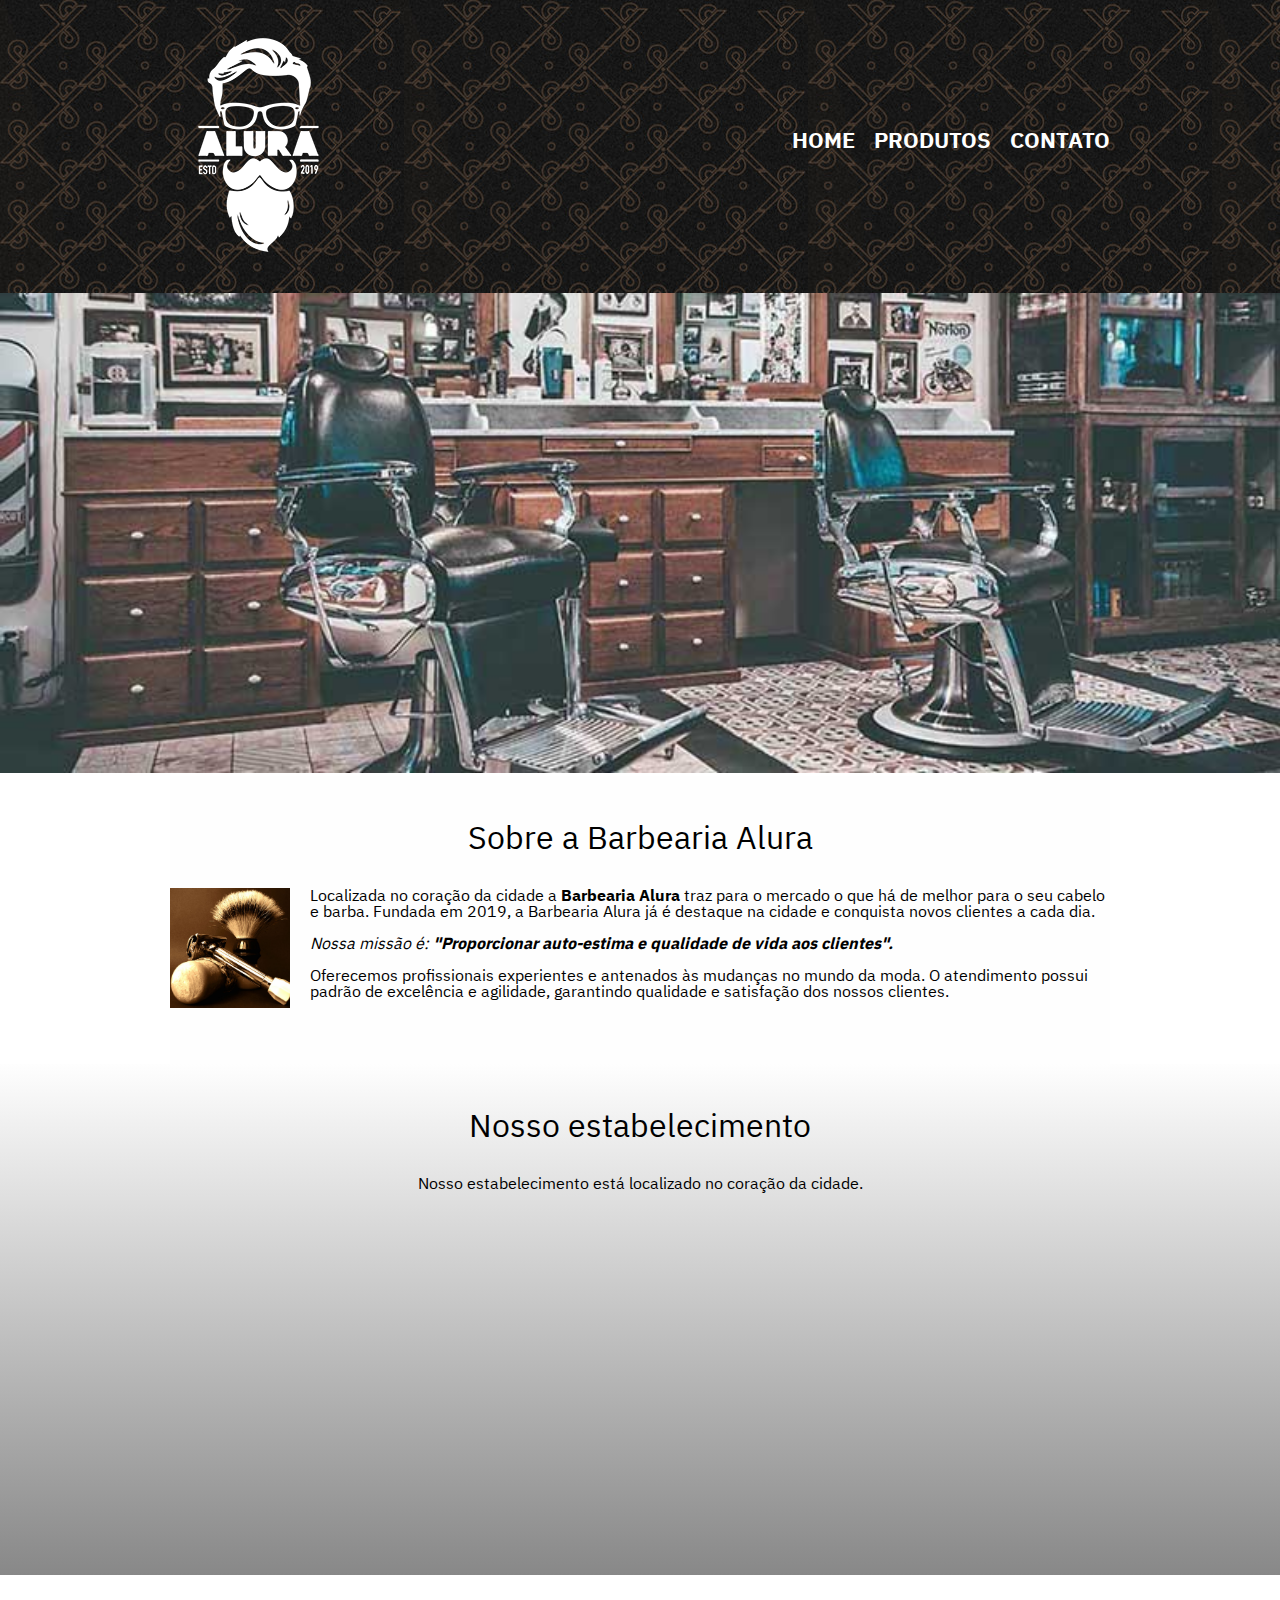
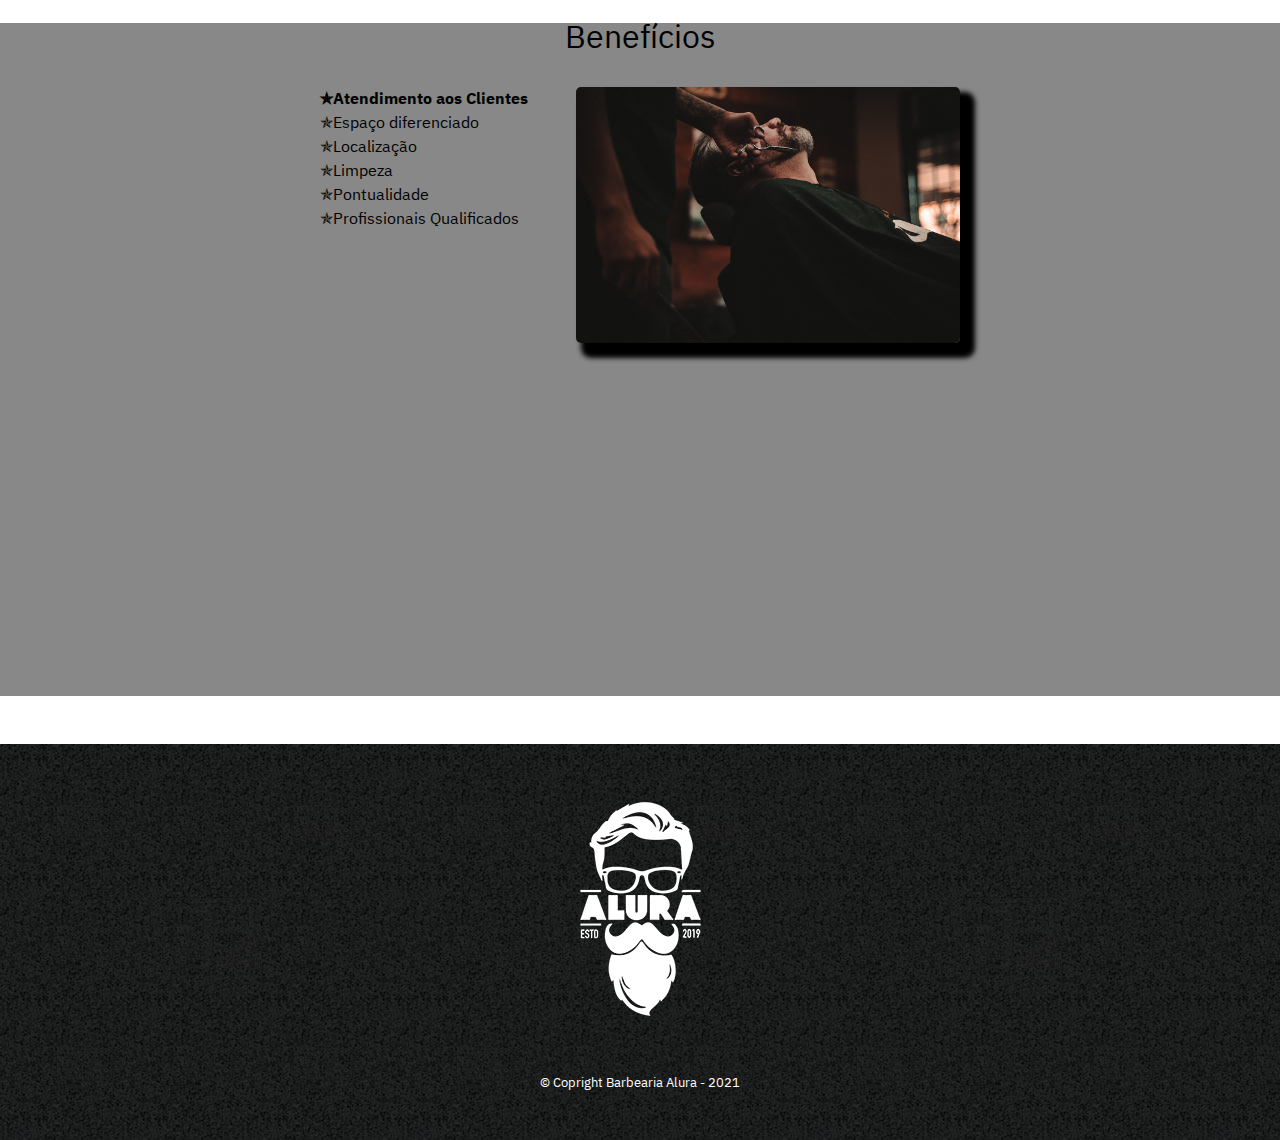
<file: index.html>
<!DOCTYPE html>
<html>
<head>
	<meta charset="utf-8">
	<meta name="viewport" content="width=device-width">
	<title>Barbearia Alura</title>
	<link rel="stylesheet" type="text/css" href="reset.css">
	<link rel="stylesheet" type="text/css" href="style.css">
	<link href="https://fonts.googleapis.com/css2?family=IBM+Plex+Sans+Devanagari:wght@300&display=swap" rel="stylesheet">
</head>
	<body>
		<header>
		<div class="caixa">
			<h1><img src="logo-branco.png" alt="Logo da Barbearia Alura"></h1>

			<nav>
				<ul>
					<li><a href="index.html">Home</a></li>
					<li><a href="produtos.html">Produtos</a></li>
					<li><a href="contato.html"> Contato</a></li>

				</ul>
			</nav>
		</div>
		</header>
	
		<img class="banner" src="banner.jpg">

		<main>
			<section class="principal">
				<h2 class="titulo-principal">Sobre a Barbearia Alura</h2>

				<img class="utensilios" src="utensilios.jpg" alt="Utensilios de barbeiro">

				<p>Localizada no coração da cidade a <strong>Barbearia Alura</strong> traz para o mercado o que há de melhor para o seu cabelo e barba. Fundada em 2019, a Barbearia Alura já é destaque na cidade e conquista novos clientes a cada dia.</p>

				<p id="missao"><em>Nossa missão é: <strong>"Proporcionar auto-estima e qualidade de vida aos clientes".</strong></em></p>

				<p>Oferecemos profissionais experientes e antenados às mudanças no mundo da moda. O atendimento possui padrão de excelência e agilidade, garantindo qualidade e satisfação dos nossos clientes.</p>
			</section>

			<section class="map">
				<h3 class="titulo-principal">Nosso estabelecimento</h3>
				<p>Nosso estabelecimento está localizado no coração da cidade.</p>

				<div class="map-conteudo">
					<iframe src="https://www.google.com/maps/embed?pb=!1m18!1m12!1m3!1d3656.4485981308426!2d-46.63465338449781!3d-23.588239368471676!2m3!1f0!2f0!3f0!3m2!1i1024!2i768!4f13.1!3m3!1m2!1s0x94ce5a2b2ed7f3a1%3A0xab35da2f5ca62674!2sCaelum%20-%20Escola%20de%20Tecnologia!5e0!3m2!1spt-BR!2sbr!4v1630028971171!5m2!1spt-BR!2sbr" width="100%" height="300" style="border:15px;" allowfullscreen="" loading="lazy"></iframe>
				</div>
			</section>			
			<section class="beneficios">
				<h3 class="titulo-principal">Benefícios</h3>
				<div class="conteudo-beneficios">
				<ul class="lista-beneficios">
					<li class="itens" >Atendimento aos Clientes</li>
					<li class="itens">Espaço diferenciado</li>
					<li class="itens">Localização</li>
					<li class="itens">Limpeza</li>
					<li class="itens">Pontualidade</li>
					<li class="itens">Profissionais Qualificados</li>
				</ul><img src="beneficios.jpg" class="imagem-beneficios">
				</div>
				<div class="video"><iframe width="100%" height="315" src="https://www.youtube.com/embed/wcVVXUV0YUY" title="YouTube video player" frameborder="0" allow="accelerometer; autoplay; clipboard-write; encrypted-media; gyroscope; picture-in-picture" allowfullscreen></iframe></div>
			</section>
		</main>
		
		<footer>
			<img src="logo-branco.png" alt="Logo da Barbearia Alura">
			<p class="copyright">&copy; Copright Barbearia Alura - 2021</p>
		</footer>
	</body>
</html>
</file>
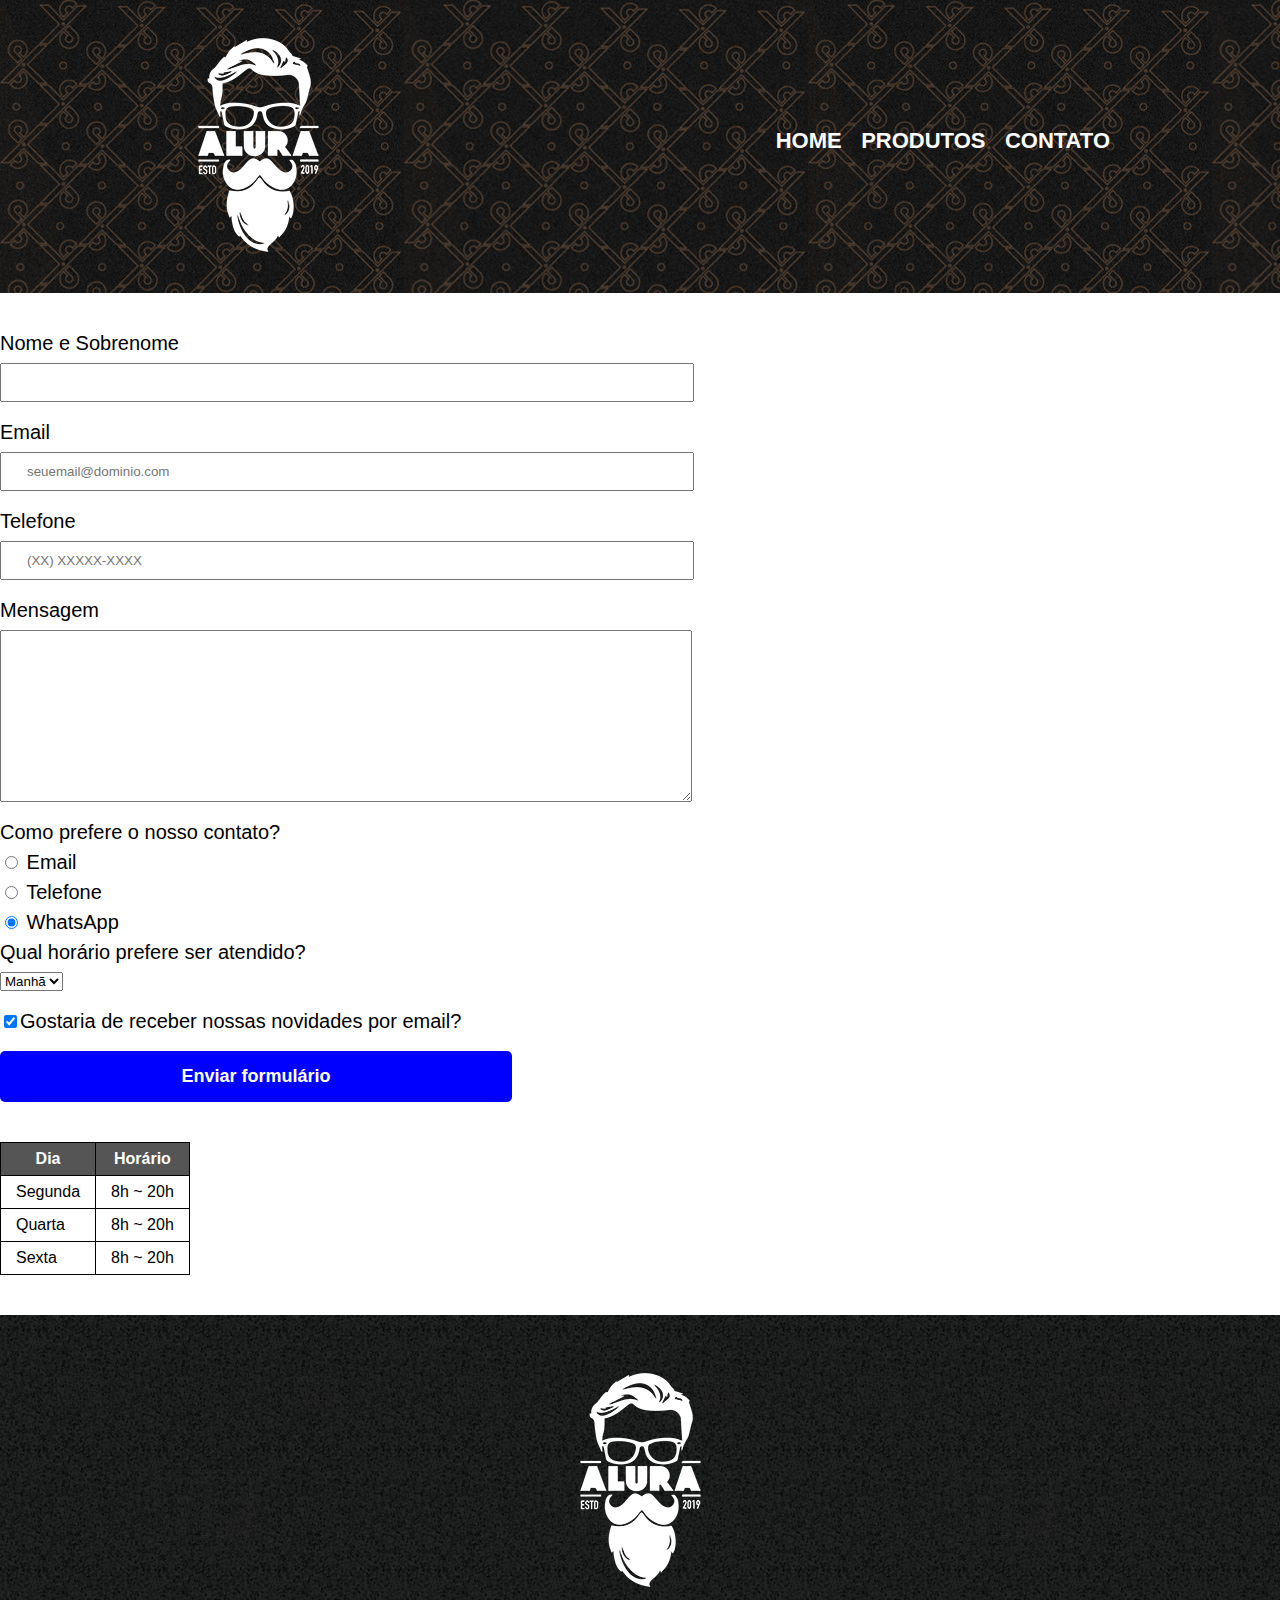
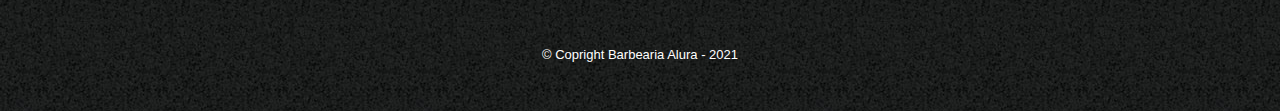
<file: contato.html>
<!DOCTYPE html>
<html>
<head>
	<meta charset="utf-8">
	<meta name="viewport" content="width=device-width">
	<link rel="stylesheet" type="text/css" href="reset.css">
	<link rel="stylesheet" type="text/css" href="style.css">
</head>
<body>
	<header>
		<div class="caixa">
			<h1><img src="logo-branco.png" alt="Logo da Barbearia Alura"></h1>

			<nav>
				<ul>
					<li><a href="index.html">Home</a></li>
					<li><a href="produtos.html">Produtos</a></li>
					<li><a href="contato.html"> Contato</a></li>

				</ul>
			</nav>
		</div>
	</header>
	<main>
		<form>
			<ul>
				<label for="nomesobrenome">Nome e Sobrenome</label>
				<input type="text" id="nomesobrenome" class="input-padrao" required="" placeholder="">

				<label for="email">Email</label>
				<input type="text" id="email" class="input-padrao" required="" placeholder="seuemail@dominio.com">

				<label for="telefone">Telefone</label>
				<input type="text" id="telefone" class="input-padrao" required="" placeholder="(XX) XXXXX-XXXX">

				<label for="mensagem">Mensagem</label>
				<textarea cols="70" rows="10" id="mensagem" class="input-padrao"></textarea>
				<fieldset>
					<legend>Como prefere o nosso contato?</legend>
					<label for="radio-email"><input type="radio" value="email" name="contato" id="radio-email">
					Email</label>
					
					<label for="radio-telefone"><input type="radio" name="contato" value="telefone" id="radio-telefone">
					Telefone</label>
					
					<label for="radio-whatsapp"><input type="radio" name="contato" value="whatsapp" id="radio-whatsapp" checked="">
					WhatsApp</label>
					
				</fieldset>	

				<fieldset>
					<legend>Qual horário prefere ser atendido?</legend>
					<select>
						<option>Manhã</option>
						<option>Tarde</option>
						<option>Noite</option>
					</select>
				</fieldset>	
				<label class="checkbox"><input type="checkbox" checked="">Gostaria de receber nossas novidades por email?</label>

				<input type="submit" value="Enviar formulário" class="enviar">

			</ul>
		</form>

		<table>
			<thead>
				<tr>
					<th>Dia</th>
					<th>Horário</th>
				</tr>
			</thead>
			<tbody>
				<tr>
					<td>Segunda</td>
					<td>8h ~ 20h</td>
				</tr>
				<tr>
					<td>Quarta</td>
					<td>8h ~ 20h</td>
				</tr>
				<tr>
					<td>Sexta</td>
					<td>8h ~ 20h</td>
				</tr>
			</tbody>	
			
		</table>
	</main>
</body>

	<footer>
		<img src="logo-branco.png" alt="Logo da Barbearia Alura">
		<p class="copyright">&copy; Copright Barbearia Alura - 2021</p>
	</footer>

</body>
</html>
</file>
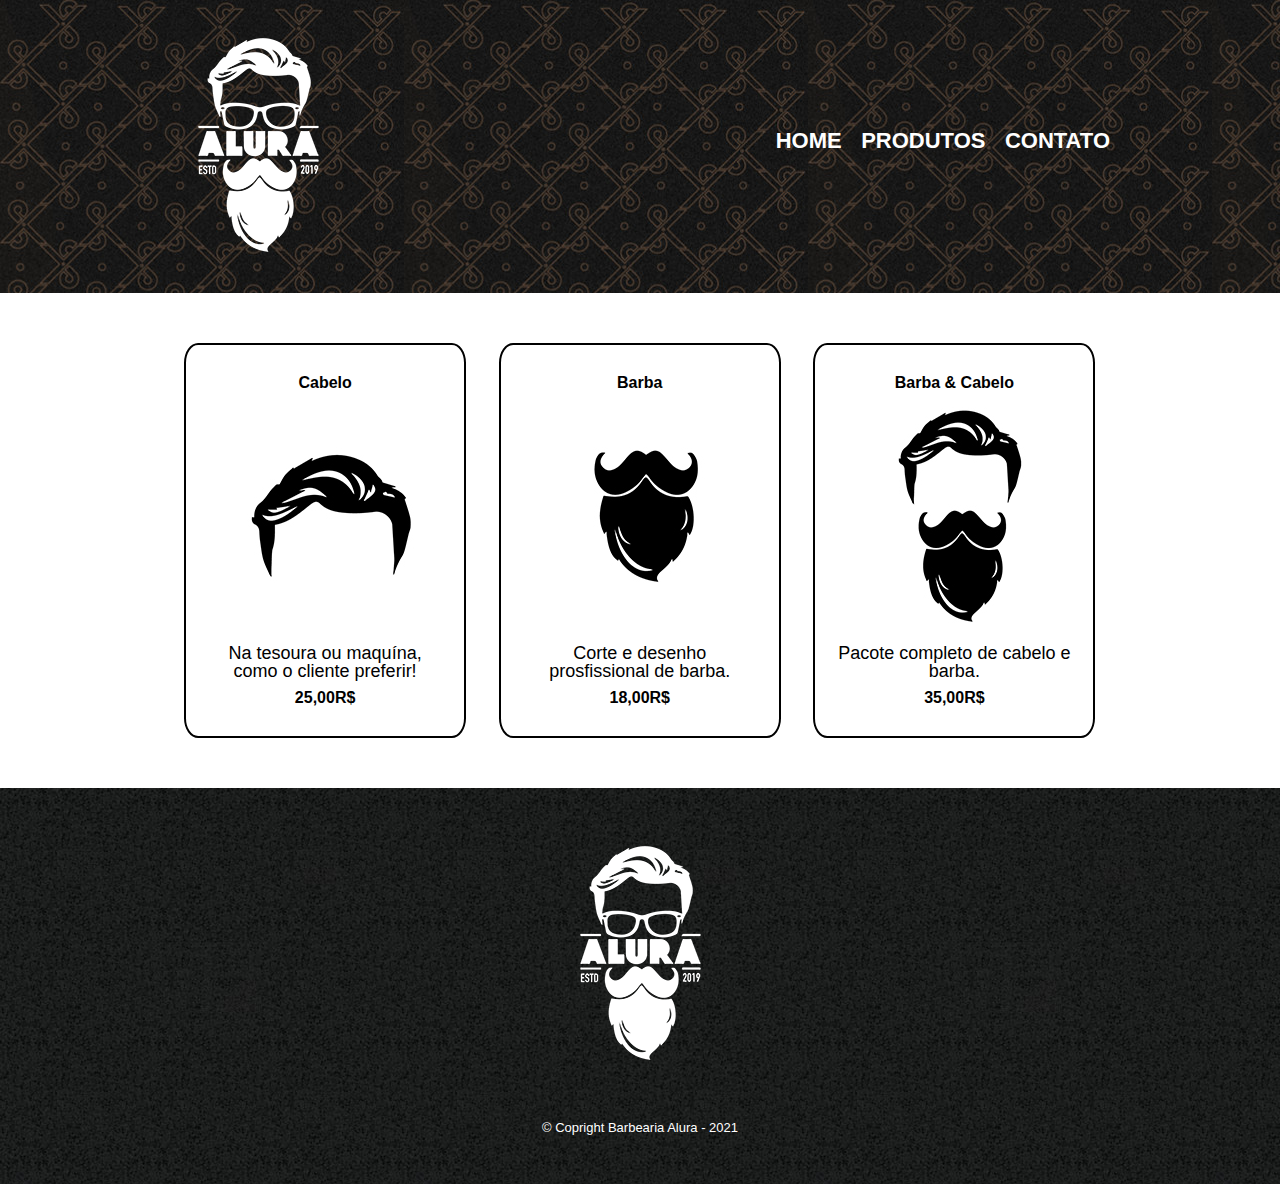
<file: produtos.html>
<!DOCTYPE html>
<html>
<head>
	<meta charset="utf-8">
	<meta name="viewport" content="width=device-width">
	<link rel="stylesheet" type="text/css" href="reset.css">
	<link rel="stylesheet" type="text/css" href="style.css">
</head>
<body>
	<header>
		<div class="caixa">
			<h1><img src="logo-branco.png"></h1>

			<nav>
				<ul>
					<li><a href="index.html">Home</a></li>
					<li><a href="produtos.html">Produtos</a></li>
					<li><a href="contato.html"> Contato</a></li>

				</ul>
			</nav>
		</div>
	</header>

	<main>
		<ul class="produtos">
			<li>
				<h2>Cabelo</h2>
				<img src="cabelo.jpg">
				<p class="produto-descricao">Na tesoura ou maquína, como o cliente preferir!</p>
				<p class="produto-preco">25,00R$</p>
			</li>

			<li>
				<h2>Barba</h2>
				<img src="barba.jpg">
				<p class="produto-descricao">Corte e desenho prosfissional de barba.</p>
				<p class="produto-preco">18,00R$</p>
			</li>

			<li>
				<h2>Barba & Cabelo</h2>
				<img src="cabelo+barba.jpg">
				<p class="produto-descricao">Pacote completo de cabelo e barba.</p>
				<p class="produto-preco">35,00R$</p>
			</li>
		</ul>


	</main>

	<footer>
		<img src="logo-branco.png">
		<p class="copyright">&copy; Copright Barbearia Alura - 2021</p>
	</footer>

</body>
</html>
</file>
<file: style.css>
body{
	font-family: 'IBM Plex Sans Devanagari', sans-serif;
}
header {
	background: url(pattern.jpg);
	padding: 20px 0;

}

.caixa {
	position: relative;
	width: 940px;
	margin: 0 auto;
}

nav {
	position: absolute;
	top: 110px;
	right: 0;	
}

nav li{
	display: inline;
	margin: 0 0 0 15px;
}

nav a {
	text-transform: uppercase;
	color: #FFFFFF;
	font-weight: bold;
	font-size: 22px;
	text-decoration: none;
}

nav a:hover {
	color: #c78c19;
	text-decoration: underline;
}

.produtos {
	width: 940px;
	margin: 0 auto;
	padding: 50px 0;
}

.produtos li {
	display: inline-block;
	text-align: center;
	width: 30%;
	vertical-align: top;
	background: #FFFFFF;
	margin: 0 1.5%;
	padding: 30px 20px;
	box-sizing: border-box;
	border: 2px solid; #000000;
	border-radius: 5%;	
}

.produtos li:hover{
	border-color: #C78C19;
}

.produtos li:hover h2{
	font-size: 32px;
}

.produtos li:active{
	border-color: #088C19;
}

.produtos h2 {
	font-size: 32;
	font-weight: bold;
}

.produto-descricao {
	font-size: 18px;
	
}

.produto-preco {
	font-size: 32;
	font-weight: bold;
	margin: 10px 0 0;
}

footer {
	text-align: center;
	background: url(bg.jpg);
	padding: 40px 0;
}

.copyright {
	color: #FFFFFF;
	font-size: 13px;
	margin-top: 30px;
	padding: 10px;
} 

form {
	margin: 40px 0;
	
}

form label, form legend {
	display: block;
	font-size: 20px;
	margin: 0 0 10px;

}

.input-padrao {
	display: block;
	margin: 0 0 20px;
	padding: 10px 25px;
	width: 50%;
}

.checkbox {
	margin: 20px 0;
}

.enviar {
	width: 40%;
	padding: 15px 0;
	background: blue;
	color: white;
	font-weight: bold;
	font-size: 18px;
	border: none;
	border-radius: 5px;
	transition: 1s all;	
	cursor: pointer;
}

.enviar:hover {
	background: darkblue;
	transform: scale(1.2);
}

table {
	margin: 20px 0 40px;
}

thead {
	color: white;
	font-weight: bold;
	background: #555555;
}

td, th {
	border: solid black 1px;
	padding: 8px 15px;
}

/* css da página inicial */
.banner {
	width: 100%;
}

.titulo-principal {
	text-align: center;
	font-size: 2em;
	margin: 0 0 1em;
	clear: left;
}

/* Só por curiosidade 

.titulo-principal:first-letter {
	font-weight: bold;
}

.titulo-principal:before {
	content:"[" ;
}

.titulo-principal:after {
	content: "]";
}

*/
.principal {
	padding: 3em 0;
	background: #FEFEFE;
	width: 940px;
	margin: 0 auto;
}

.principal p {
	margin: 0 0 1em;
}

.principal strong {
	font-weight: bold;
}

.principal em {
	font-style: italic;
}

.utensilios {
	width: 120px;
	float: left;
	margin: 0 20px 20px 0;
}

.map {
	padding: 3em 0;
	background: linear-gradient(#FEFEFE, #888888);
}

.map-conteudo {
	width: 940px;
	margin: 0 auto;
}

.map p {
	margin: 0 0 2em;
	text-align: center;
}

.beneficios{
	margin: 3em auto;
	background: #888888;
}

.conteudo-beneficios{
	width: 640px;
	margin: 0 auto;
}

.lista-beneficios{
	width: 40%;
	display: inline-block;
	vertical-align: top;
}

.imagem-beneficios {
	width: 60%;
	opacity: 1;
	transition: 400ms;
	box-shadow: 10px 10px 5px 5px #000000;	
	border-radius: 5px;
}

.imagem-beneficios:hover{
	opacity: 0.8;
}

.itens {
	line-height: 1.5;
}

.itens:first-child{
	font-weight: bold;
}

.itens:before{
	content: "✯";
}

.video {
	width: 560px;
	margin: 2em auto;
}
/* Uso de seletores avançados em CSS! 

Apenas o primeiro paragrafo filho recebera a atribuição 
main > p{
	background: red;
}

todos os paragrafos logo após uma imagem recebem atribuição
img + p {
	background: green;
}

Seletor avançado ~ pega todos os seletores apos uma img
img ~ p {
	background: gray;
}

seletor excludente, tudo que não é #missao receberá a atribuição
.principal p:not(#missao){
	background: green;
} */
@media screen and (max-width: 480px) {
	.caixa, .principal, .conteudo-beneficios, .map-conteudo {
	width: auto;
	}

	main {
		width: auto;
	}

	
	main .video{
		width: 100%;
		background: ;
	}

	.conteudo-beneficios {
		display: block;
	}

	.imagem-beneficios {
		width: 100%;
	}

	h1 {
		text-align: center;
	}

	nav {
		position: static;
	}

	
	/* Dá pra chamar isso de gambiarra? kkkk */
	.produtos {
		width: auto;
	}

	.produtos li {
		display: block;
		width: auto;
	}



}
</file>
